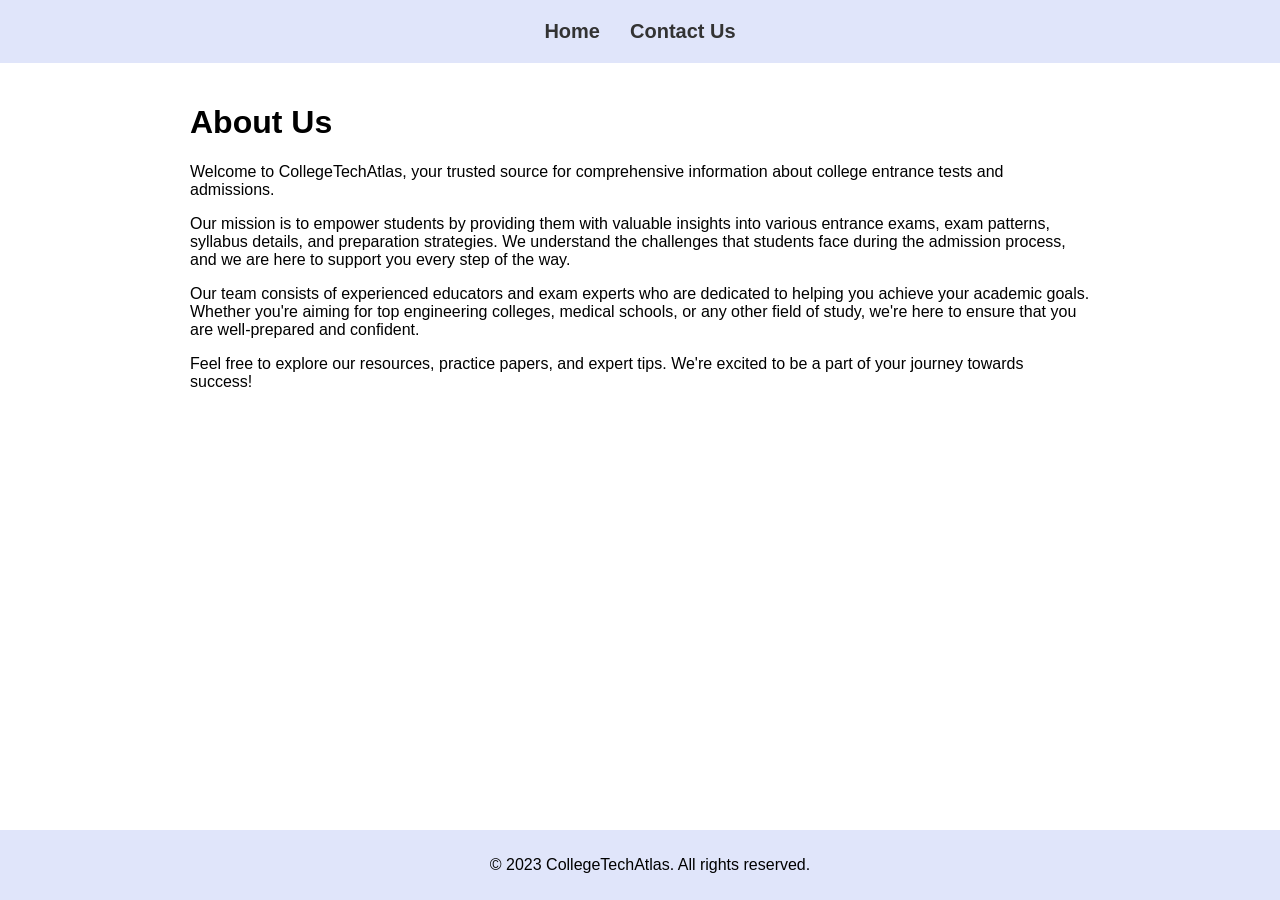
<file: aboutus.html>
<!DOCTYPE html>
<html>
<head>
    <title>About Us - CollegeTechAtlas</title>
    <link rel="stylesheet" href="aboutuscss.css">
</head>
<body>
    <header>
        <nav>
            <ul>
                <li><a href="mainwebpage.html">Home</a></li>
                <li><a href="contactus.html">Contact Us</a></li>
            </ul>
        </nav>
    </header>
    
    <div class="about-us-container">
        <h1>About Us</h1>
        <p>Welcome to CollegeTechAtlas, your trusted source for comprehensive information about college entrance tests and admissions.</p>
        <p>Our mission is to empower students by providing them with valuable insights into various entrance exams, exam patterns, syllabus details, and preparation strategies. We understand the challenges that students face during the admission process, and we are here to support you every step of the way.</p>
        <p>Our team consists of experienced educators and exam experts who are dedicated to helping you achieve your academic goals. Whether you're aiming for top engineering colleges, medical schools, or any other field of study, we're here to ensure that you are well-prepared and confident.</p>
        <p>Feel free to explore our resources, practice papers, and expert tips. We're excited to be a part of your journey towards success!</p>
    </div>
    
    <footer>
        <p>&copy; 2023 CollegeTechAtlas. All rights reserved.</p>
    </footer>
</body>
</html>
</file>
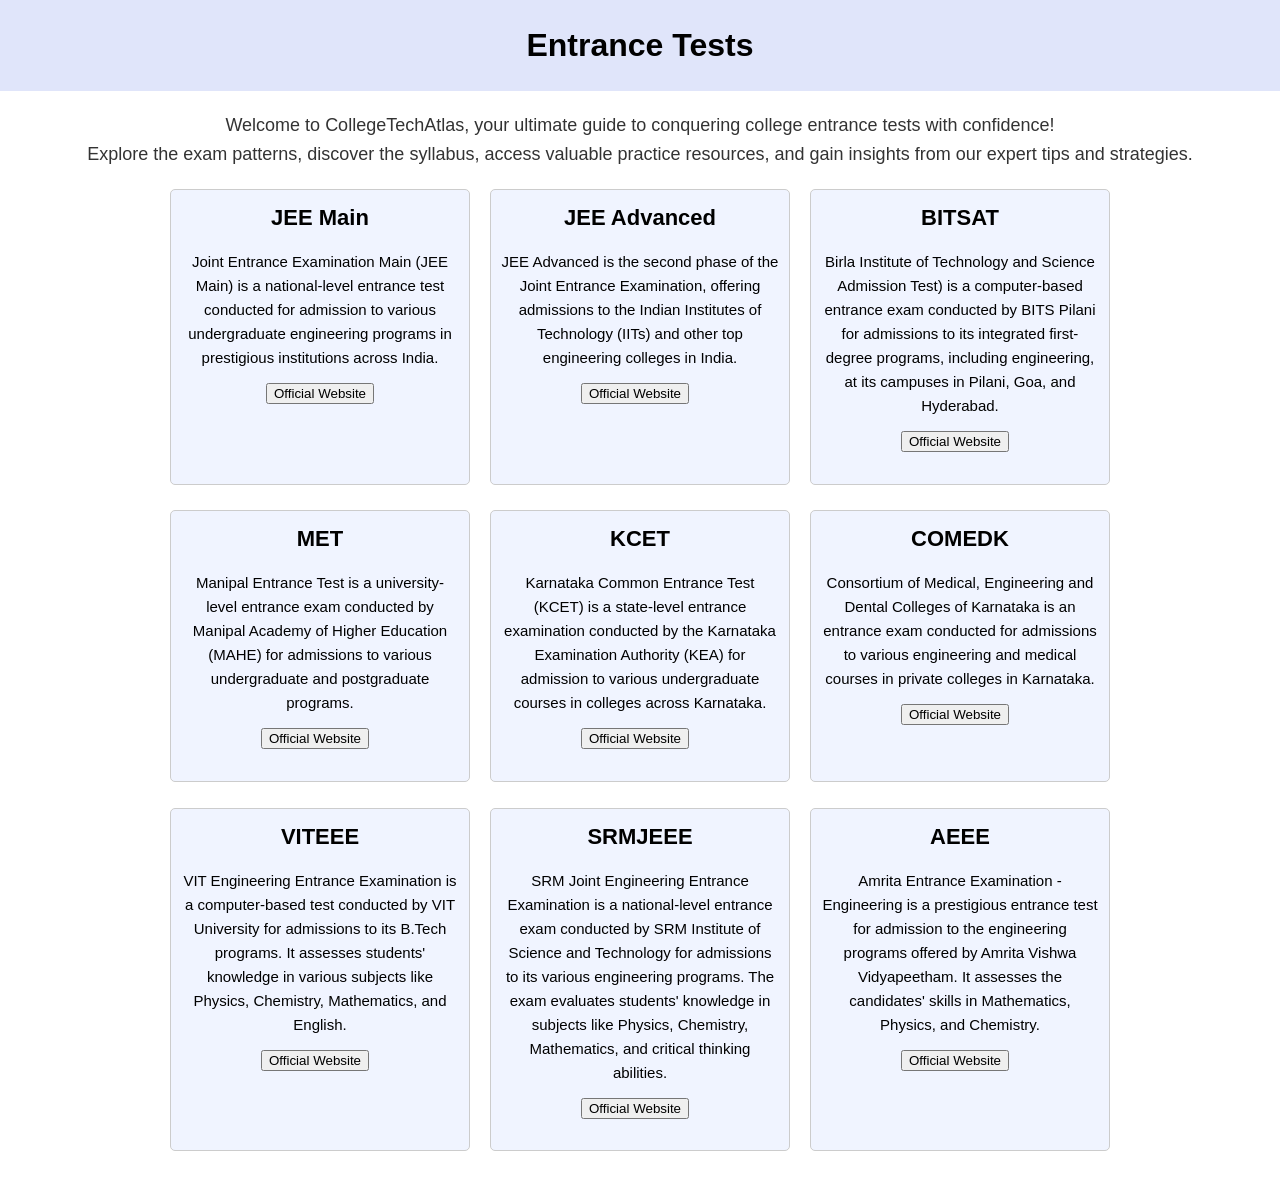
<file: entrancetests.html>
<!DOCTYPE html>
<html>
<head>
    <title>Entrance Tests - CollegeTechAtlas</title>
    <link rel="stylesheet" href="entrancetestscss.css"> 
</head>
<body>
    <div class="header">
        <h1>Entrance Tests</h1>
    </div>

    <div class="intro">
        <p>Welcome to CollegeTechAtlas, your ultimate guide to conquering college entrance tests with confidence!<br>Explore the exam patterns, discover the syllabus, access valuable practice resources, and gain insights from our expert tips and strategies.</p>
    </div>

    <div class="container">
        <div class="entrance-test-container">
            <h2>JEE Main</h2>
            <p>Joint Entrance Examination Main (JEE Main) is a national-level entrance test conducted for admission to various undergraduate engineering programs in prestigious institutions across India.</p>
            <a href="https://jeemain.nta.nic.in/" target="_blank"><button>Official Website</button></a>
        </div>
    
        <div class="entrance-test-container">
            <h2>JEE Advanced</h2>
            <p>JEE Advanced is the second phase of the Joint Entrance Examination, offering admissions to the Indian Institutes of Technology (IITs) and other top engineering colleges in India.</p>
            <div class="btn-container">
                <a href="https://jeeadv.ac.in/" target="_blank"><button>Official Website</button></a>
            </div>
        </div>
    
        <div class="entrance-test-container">
            <h2>BITSAT</h2>
            <p>Birla Institute of Technology and Science Admission Test) is a computer-based entrance exam conducted by BITS Pilani for admissions to its integrated first-degree programs, including engineering, at its campuses in Pilani, Goa, and Hyderabad.</p>
            <div class="btn-container">
                <a href="https://www.bitsadmission.com/" target="_blank"><button>Official Website</button></a>
            </div>
        </div>
    </div><br>
    <div class="container">
        <div class="entrance-test-container">
            <h2>MET</h2>
            <p>Manipal Entrance Test is a university-level entrance exam conducted by Manipal Academy of Higher Education (MAHE) for admissions to various undergraduate and postgraduate programs.</p>
            <div class="btn-container">
                <a href="https://manipal.edu/mu/admission/indian-students/online-entrance-exam-overview.html" target="_blank"><button>Official Website</button></a>
            </div>
        </div>
    
        <div class="entrance-test-container">
            <h2>KCET </h2>
            <p>Karnataka Common Entrance Test (KCET) is a state-level entrance examination conducted by the Karnataka Examination Authority (KEA) for admission to various undergraduate courses in colleges across Karnataka.</p>
            <div class="btn-container">
                <a href="https://cetonline.karnataka.gov.in/kea/" target="_blank"><button>Official Website</button></a>
            </div>
        </div>
    
        <div class="entrance-test-container">
            <h2>COMEDK</h2>
            <p>Consortium of Medical, Engineering and Dental Colleges of Karnataka is an entrance exam conducted for admissions to various engineering and medical courses in private colleges in Karnataka.</p>
            <div class="btn-container">
                <a href="https://www.comedk.org/" target="_blank"><button>Official Website</button></a>
            </div>
        </div>
    </div><br>
    <div class="container">
        <div class="entrance-test-container">
            <h2>VITEEE</h2>
            <p>VIT Engineering Entrance Examination is a computer-based test conducted by VIT University for admissions to its B.Tech programs. It assesses students' knowledge in various subjects like Physics, Chemistry, Mathematics, and English.</p>
            <div class="btn-container">
                <a href="https://viteee.vit.ac.in/" target="_blank"><button>Official Website</button></a>
            </div>
        </div>
    
        <div class="entrance-test-container">
            <h2>SRMJEEE</h2>
            <p>SRM Joint Engineering Entrance Examination is a national-level entrance exam conducted by SRM Institute of Science and Technology for admissions to its various engineering programs. The exam evaluates students' knowledge in subjects like Physics, Chemistry, Mathematics, and critical thinking abilities.</p>
            <div class="btn-container">
                <a href="https://www.srmist.edu.in/admission-india/" target="_blank"><button>Official Website</button></a>
            </div>
        </div>

        <div class="entrance-test-container">
            <h2>AEEE</h2>
            <p>Amrita Entrance Examination - Engineering is a prestigious entrance test for admission to the engineering programs offered by Amrita Vishwa Vidyapeetham. It assesses the candidates' skills in Mathematics, Physics, and Chemistry.</p>
            <div class="btn-container">
                <a href="https://www.amrita.edu/admissions/btech/" target="_blank"><button>Official Website</button></a>
            </div>
        </div>
    </div><br>
</body>
</html>
</file>
<file: aboutuscss.css>
body {
    font-family: Arial, sans-serif;
    margin: 0;
    padding: 0;
}

header {
    background-color: #E0E5FA;
    padding: 20px;
}

nav ul {
    list-style-type: none;
    margin: 0;
    padding: 0;
    display: flex;
    justify-content: center;
}

nav li {
    margin: 0 15px;
}

nav a {
    text-decoration: none;
    color: #333;
    font-weight: bold;
    font-size: 20px;
}

.about-us-container {
    max-width: 900px;
    margin: 0 auto;
    padding: 20px;
    margin-bottom: 4px;
}

footer {
    text-align: center;
    background-color: #E0E5FA;
    padding: 10px;
    position: fixed;
    bottom: 0;
    width: 100%;
}
</file>
<file: entrancetestscss.css>
body {
    font-family: Arial, sans-serif;
    line-height: 1.6;
    margin: 0;
    padding: 0;
}

.header {
    background-color: #E0E5FA;
    padding: 20px;
    text-align: center;
}

.header h1 {
    margin: 0;
    color: #000000;
    font-size: 32px;
}

.intro {
    text-align: center;
    margin: 20px;
}

.intro p {
    font-size: 18px;
    color: #333;
}

.container {
    display: flex;
    justify-content: center;
    flex-wrap: wrap;
}

.entrance-test-container {
    width: calc(25% - 20px);
    margin: 0 10px;
    padding: 10px;
    border: 1px solid #ccc;
    border-radius: 5px;
    text-align: center;
    background-color: #F0F4FF;
    display: inline-block; /* Display as inline-block to achieve side-by-side layout */
    vertical-align: top; /* Align containers at the top */
    box-sizing: border-box; /* Include padding in width calculation */
}

.entrance-test-container h2 {
    font-size: 22px;
    margin-top: 0;
    margin-bottom: 10px;
}

.entrance-test-container p {
    margin-bottom: 10px;
    font-size: 15px;
}

.btn-container {
    display: flex;
    justify-content: center;
    margin-bottom: 20px;
}

.btn {
    background-color: #007bff;
    color: #fff;
    padding: 10px 20px;
    text-decoration: none;
    margin: 5px;
    border-radius: 5px;
    font-size: 16px;
}

.btn:hover {
    background-color: #0056b3;
}

.btn-container a:first-child {
    margin-right: 10px;
}
</file>
